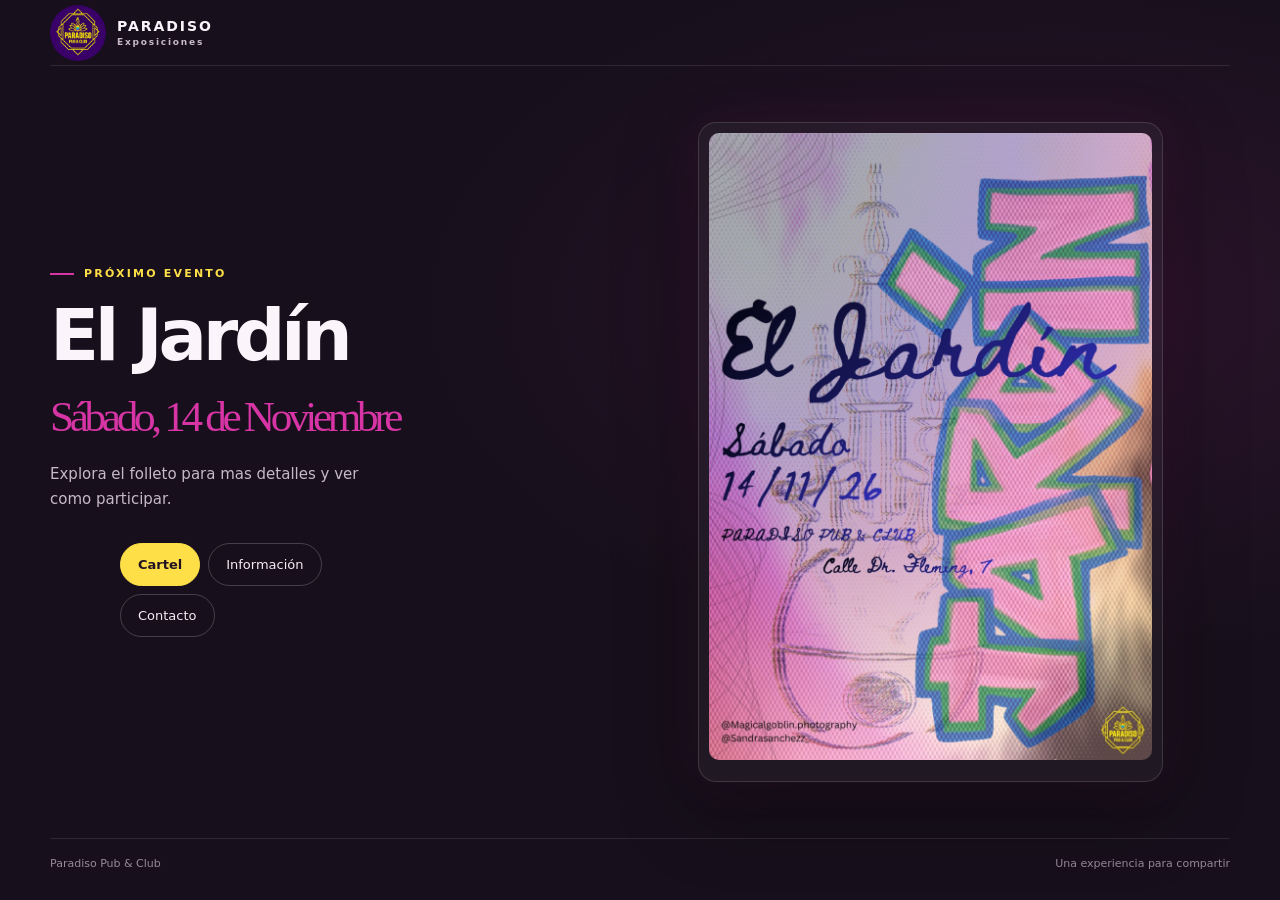
<file: index.html>
<!DOCTYPE html>
<html lang="es">
<head>
    <meta charset="UTF-8">
    <meta name="viewport" content="width=device-width, initial-scale=1.0">
    <meta name="theme-color" content="#17101c">
    <meta name="description" content="Folleto de la exposición colectiva Paradiso.">
    <title>Paradiso — Exposiciones</title>
    <link rel="stylesheet" href="styleIndex.css">
    <script src="scriptIndex.js" defer></script>
</head>
<body>
    <header class="Cabezera_Principal">
        <a class="brand" href="#inicio" aria-label="Paradiso, inicio">
            <span id="logo"><img src="Imagenes/Paradiso_Logo.png" alt="Logo de Paradiso Pub &amp; Club"></span>
            <span>PARADISO <small>Exposiciones</small></span>
        </a>
    </header>

    <main id="inicio">
        <section class="showcase" aria-labelledby="page-title">
            <div class="showcase-copy">
                <p class="eyebrow"><span></span> Próximo evento</p>
                <h1 id="TextoCentral">El Jardín <br><em>Sábado, 14 de Noviembre</em></h1>
                <p class="intro">Explora el folleto para mas detalles y ver como participar.</p>

                <div class="selector" aria-label="Selecciona una sección del folleto" role="group">
                    <button class="selector-button is-active" type="button" data-flyer="cover" aria-pressed="true">Cartel</button>
                    <button class="selector-button" type="button" data-flyer="info" aria-pressed="false">Información</button>
                    <button class="selector-button" type="button" data-flyer="contact" aria-pressed="false">Contacto</button>
                </div>
            </div>

            <figure class="flyer-frame">
                <button class="flyer-preview-trigger" type="button" aria-label="Ampliar imagen del folleto">
                    <img
                        class="flyer-image"
                        id="flyer-image"
                        src="Imagenes/bf62e737-97cb-4d42-a641-f6b5519dcd39.jpeg"
                        alt="Folleto de la exposición colectiva Paradiso, sábado 14 de noviembre de 2026"
                        fetchpriority="high"
                    >
                </button>
                <figcaption class="image-caption" id="image-caption"></figcaption>
            </figure>
        </section>
    </main>

    <dialog class="preview-dialog" aria-label="Previsualización del folleto">
        <button class="preview-close" type="button" aria-label="Cerrar previsualización">&times;</button>
        <img class="preview-image" alt="">
    </dialog>

    <footer class="site-footer">
        <span>Paradiso Pub &amp; Club</span>
        <span>Una experiencia para compartir</span>
    </footer>
</body>
</html>
</file>
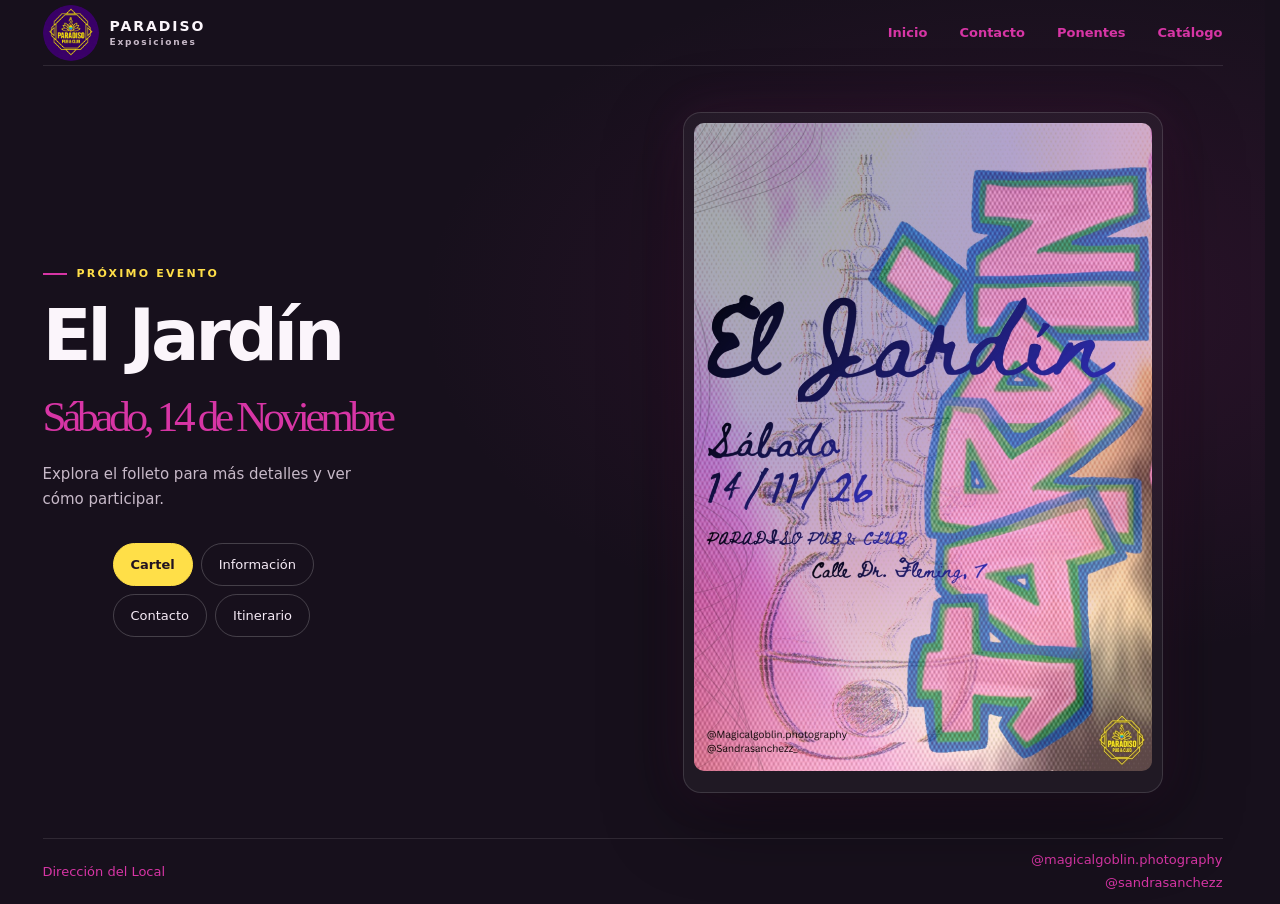
<file: public/index.html>
<!DOCTYPE html>
<html lang="es">
<head>
    <meta charset="UTF-8">
    <meta name="viewport" content="width=device-width, initial-scale=1.0">
    <meta name="theme-color" content="#17101c">
    <meta name="description" content="Folleto de la exposición colectiva Paradiso.">
    <title>Paradiso — Exposiciones</title>
    <link rel="stylesheet" href="estilos.css">
    <script src="exposiciones.js" defer></script>
    <script src="musica.js" defer></script>
</head>
<body>
    <header class="encabezado">
        <a class="marca" href="index.html" aria-label="Paradiso, inicio">
            <span class="logo-marca"><img src="imagenes/logo-paradiso-club.png" alt="Logo de Paradiso Pub &amp; Club"></span>
            <span>PARADISO <small>Exposiciones</small></span>
        </a>
        <nav class="navegacion-principal" aria-label="Navegación principal">
            <a class="enlace-navegacion" href="index.html">Inicio</a>
            <a class="enlace-navegacion" href="contacto.html">Contacto</a>
            <a class="enlace-navegacion" href="ponentes.html">Ponentes</a>
            <a class="enlace-navegacion" href="catalogo.html">Catálogo</a>
        </nav>
    </header>

    <main id="inicio">
        <section class="presentacion" aria-labelledby="titulo-evento">
            <div class="presentacion-contenido">
                <p class="etiqueta-evento"><span></span> Próximo evento</p>
                <h1 id="titulo-evento">El Jardín <br><em>Sábado, 14 de Noviembre</em></h1>
                <p class="introduccion">Explora el folleto para más detalles y ver cómo participar.</p>

                <div class="selector-folleto" aria-label="Selecciona una sección del folleto" role="group">
                    <button class="boton-seccion activo" type="button" data-seccion-folleto="cartel" aria-pressed="true">Cartel</button>
                    <button class="boton-seccion" type="button" data-seccion-folleto="informacion" aria-pressed="false">Información</button>
                    <button class="boton-seccion" type="button" data-seccion-folleto="contacto" aria-pressed="false">Contacto</button>
                    <button class="boton-seccion" type="button" data-seccion-folleto="itinerario" aria-pressed="false">Itinerario</button>
                </div>
            </div>

            <figure class="marco-folleto">
                <button class="boton-ampliar-folleto" type="button" aria-label="Ampliar imagen del folleto">
                    <img
                        class="imagen-folleto"
                        id="imagen-folleto"
                        src="imagenes/cartel-el-jardin.jpeg"
                        alt="Folleto de la exposición colectiva Paradiso, sábado 14 de noviembre de 2026"
                        fetchpriority="high"
                    >
                </button>
                <figcaption class="pie-imagen" id="pie-imagen"></figcaption>
            </figure>
        </section>
    </main>

    <dialog class="dialogo-vista-previa" aria-label="Previsualización del folleto">
        <button class="boton-cerrar-vista-previa" type="button" aria-label="Cerrar previsualización">&times;</button>
        <img class="imagen-vista-previa" alt="">
    </dialog>
    <footer class="pie-pagina">
        <span><a href="https://www.google.com/maps/place/PARADISO+PUB+%26+CLUB/@39.4728585,-6.3798989,21z/data=!4m6!3m5!1s0xd15df90ae6b709b:0xe2d5bc9bc7a6afa2!8m2!3d39.4728408!4d-6.3800265!16s%2Fg%2F11fjzb9g2q?entry=ttu&g_ep=EgoyMDI2MTAxOS4wIKXMDSoASAFQAw%3D%3D">Dirección del Local</a></span>
        <span>
            <a href="https://www.instagram.com/magicalgoblin.photography/">@magicalgoblin.photography</a><br>
            <a href="https://www.instagram.com/sandrasanchezz__/">@sandrasanchezz</a>
        </span>
    </footer>
</body>
</html>
</file>
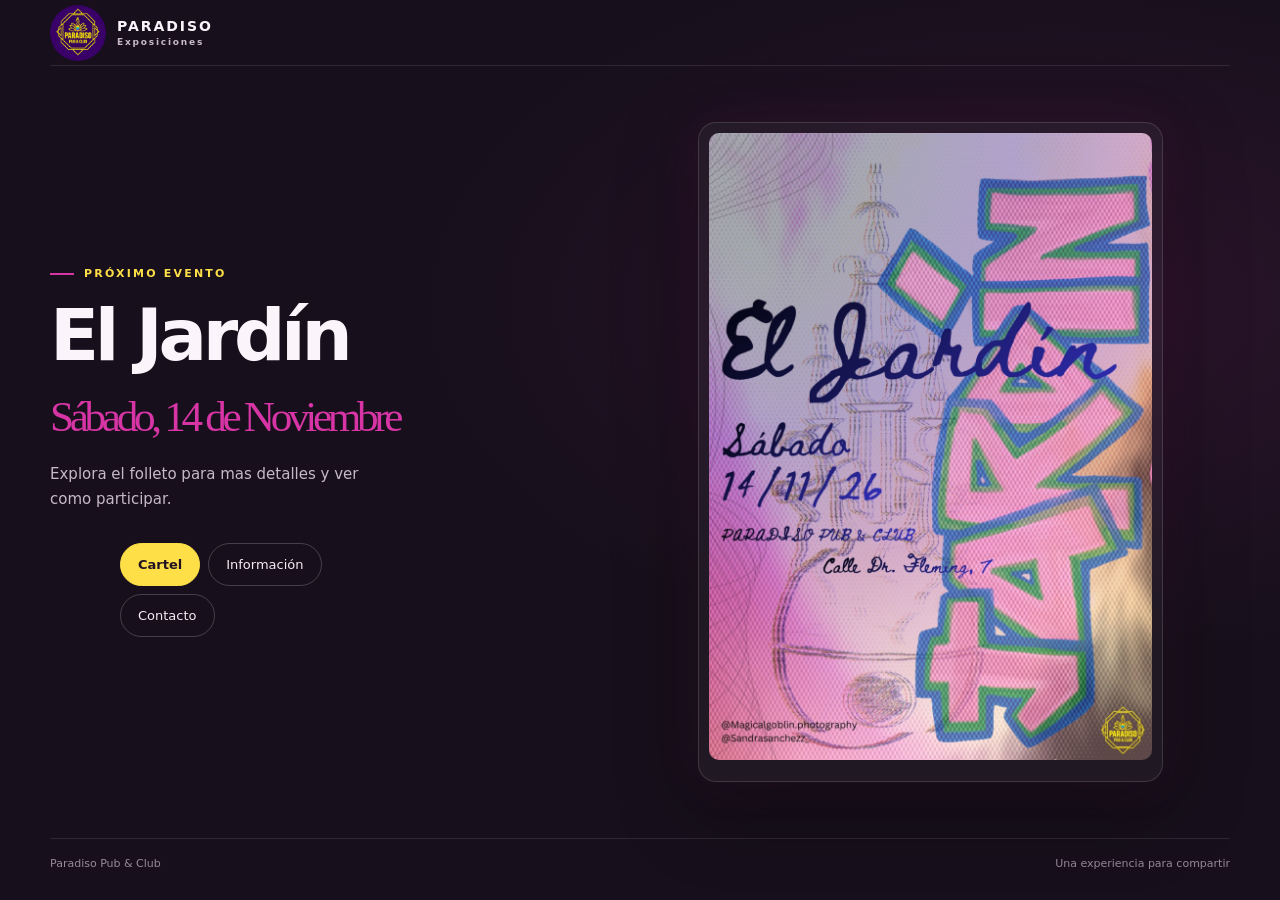
<file: styleIndex.html>
<!DOCTYPE html>
<html lang="es">
<head>
    <meta charset="UTF-8">
    <meta name="viewport" content="width=device-width, initial-scale=1.0">
    <meta name="theme-color" content="#17101c">
    <meta name="description" content="Folleto de la exposición colectiva Paradiso.">
    <title>Paradiso — Exposiciones</title>
    <link rel="stylesheet" href="Index.css">
    <script src="scriptIndex.js" defer></script>
</head>
<body>
    <header class="Cabezera_Principal">
        <a class="brand" href="#inicio" aria-label="Paradiso, inicio">
            <span id="logo"><img src="Imagenes/Paradiso_Logo.png" alt="Logo de Paradiso Pub &amp; Club"></span>
            <span>PARADISO <small>Exposiciones</small></span>
        </a>
    </header>

    <main id="inicio">
        <section class="showcase" aria-labelledby="page-title">
            <div class="showcase-copy">
                <p class="eyebrow"><span></span> Próximo evento</p>
                <h1 id="TextoCentral">El Jardín <br><em>Sábado, 14 de Noviembre</em></h1>
                <p class="intro">Explora el folleto para mas detalles y ver como participar.</p>

                <div class="selector" aria-label="Selecciona una sección del folleto" role="group">
                    <button class="selector-button is-active" type="button" data-flyer="cover" aria-pressed="true">Cartel</button>
                    <button class="selector-button" type="button" data-flyer="info" aria-pressed="false">Información</button>
                    <button class="selector-button" type="button" data-flyer="contact" aria-pressed="false">Contacto</button>
                </div>
            </div>

            <figure class="flyer-frame">
                <img
                    class="flyer-image"
                    id="flyer-image"
                    src="Imagenes/bf62e737-97cb-4d42-a641-f6b5519dcd39.jpeg"
                    alt="Folleto de la exposición colectiva Paradiso, sábado 14 de noviembre de 2026"
                    fetchpriority="high"
                >
                <figcaption class="image-caption" id="image-caption"></figcaption>
            </figure>
        </section>
    </main>

    <footer class="site-footer">
        <span>Paradiso Pub &amp; Club</span>
        <span>Una experiencia para compartir</span>
    </footer>
</body>
</html>
</file>
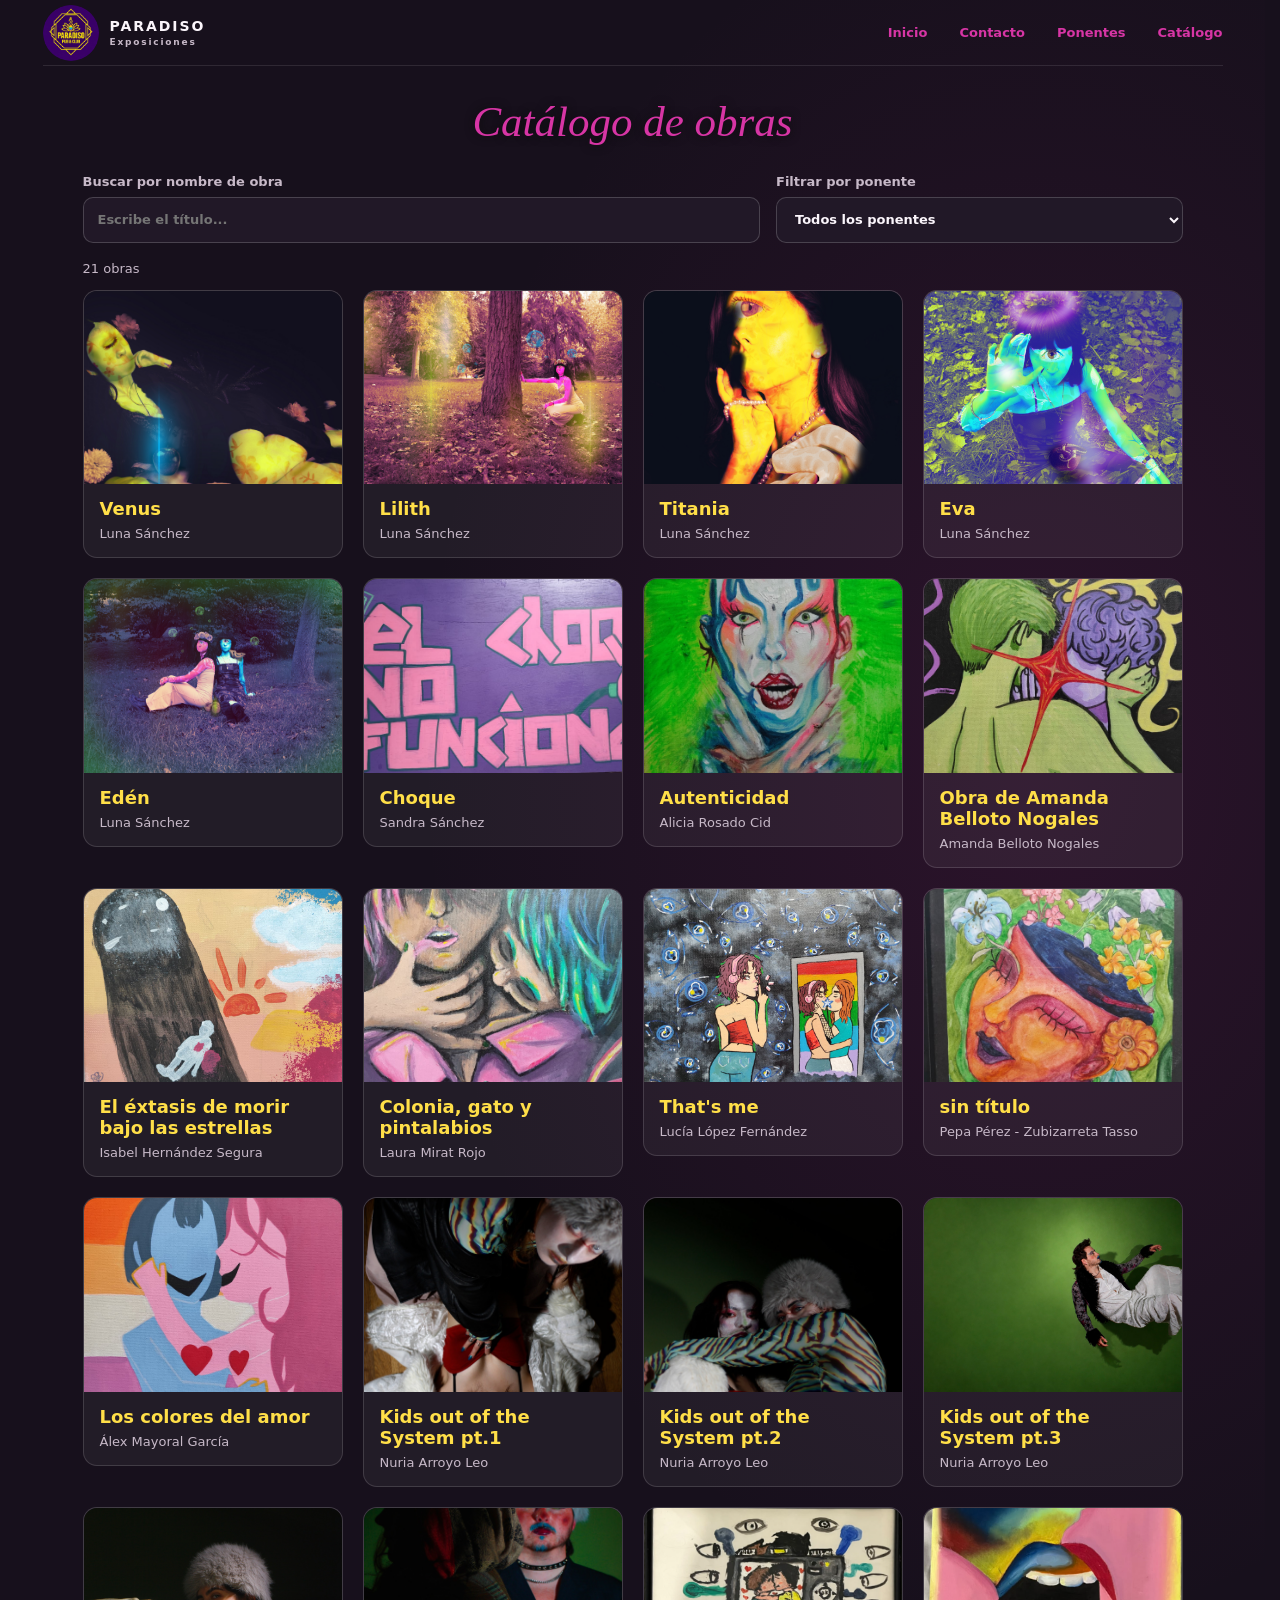
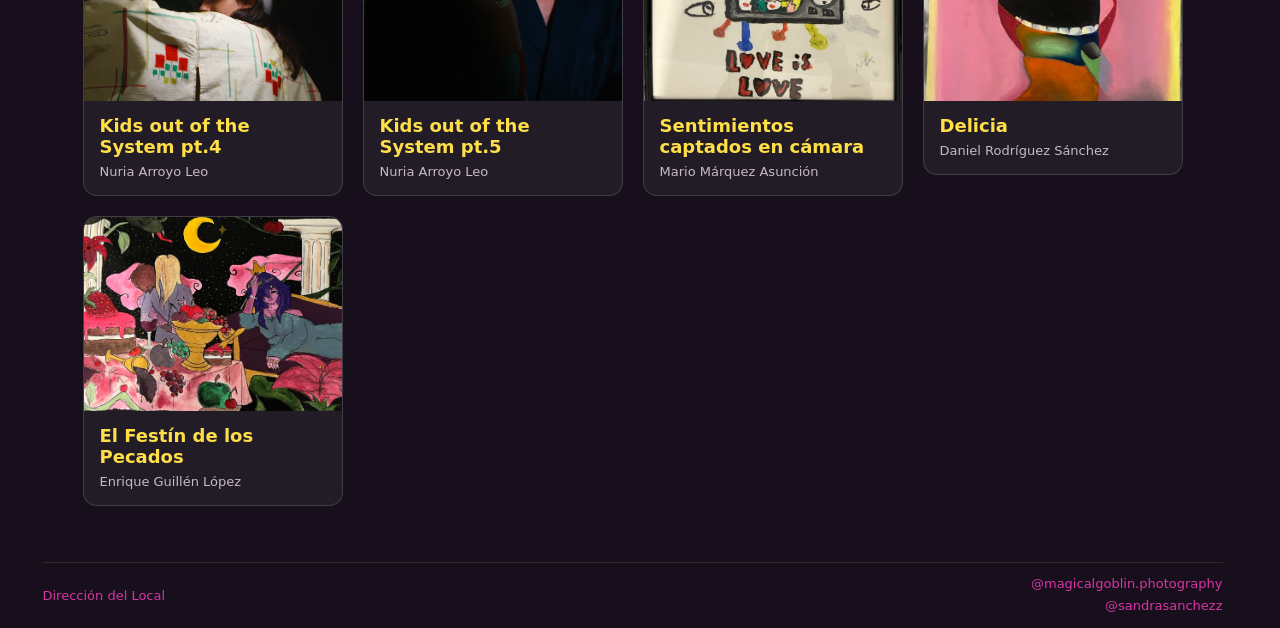
<file: public/catalogo.html>
<!DOCTYPE html>
<html lang="es">
<head>
    <meta charset="UTF-8">
    <meta name="viewport" content="width=device-width, initial-scale=1.0">
    <meta name="theme-color" content="#17101c">
    <meta name="description" content="Catálogo de obras de los ponentes de Paradiso — El Jardín.">
    <title>Paradiso — Catálogo</title>
    <link rel="stylesheet" href="estilos.css">
    <script src="catalogo.js" defer></script>
    <script src="musica.js" defer></script>
</head>
<body>
    <header class="encabezado">
        <a class="marca" href="index.html" aria-label="Paradiso, inicio">
            <span class="logo-marca"><img src="imagenes/logo-paradiso-club.png" alt="Logo de Paradiso Pub &amp; Club"></span>
            <span>PARADISO <small>Exposiciones</small></span>
        </a>
        <nav class="navegacion-principal" aria-label="Navegación principal">
            <a class="enlace-navegacion" href="index.html">Inicio</a>
            <a class="enlace-navegacion" href="contacto.html">Contacto</a>
            <a class="enlace-navegacion" href="ponentes.html">Ponentes</a>
            <a class="enlace-navegacion" href="catalogo.html" aria-current="page">Catálogo</a>
        </nav>
    </header>

    <main class="pagina-catalogo">
        <h1 class="titulo-ponentes">Catálogo de obras</h1>
        <div class="filtros-catalogo">
            <label class="campo-filtro-catalogo">
                <span>Buscar por nombre de obra</span>
                <input id="busqueda-obra" type="search" placeholder="Escribe el título..." autocomplete="off">
            </label>
            <label class="campo-filtro-catalogo">
                <span>Filtrar por ponente</span>
                <select id="filtro-ponente">
                    <option value="">Todos los ponentes</option>
                </select>
            </label>
        </div>
        <p class="resultado-catalogo" id="resultado-catalogo" aria-live="polite"></p>
        <div class="obras-catalogo" id="obras-catalogo" aria-live="polite"></div>
    </main>

    <dialog class="dialogo-vista-previa dialogo-obra" aria-labelledby="titulo-obra-ampliada">
        <button class="boton-cerrar-vista-previa" type="button" aria-label="Cerrar previsualización">&times;</button>
        <img class="imagen-vista-previa" alt="">
        <div class="texto-obra-ampliada">
            <h2 id="titulo-obra-ampliada"></h2>
            <p id="descripcion-obra-ampliada"></p>
        </div>
    </dialog>

    <footer class="pie-pagina">
        <span><a href="https://www.google.com/maps/place/PARADISO+PUB+%26+CLUB/@39.4728585,-6.3798989,21z/data=!4m6!3m5!1s0xd15df90ae6b709b:0xe2d5bc9bc7a6afa2!8m2!3d39.4728408!4d-6.3800265!16s%2Fg%2F11fjzb9g2q?entry=ttu&amp;g_ep=EgoyMDI2MTAxOS4wIKXMDSoASAFQAw%3D%3D">Dirección del Local</a></span>
        <span>
            <a href="https://www.instagram.com/magicalgoblin.photography/">@magicalgoblin.photography</a><br>
            <a href="https://www.instagram.com/sandrasanchezz__/">@sandrasanchezz</a>
        </span>
    </footer>
</body>
</html>
</file>
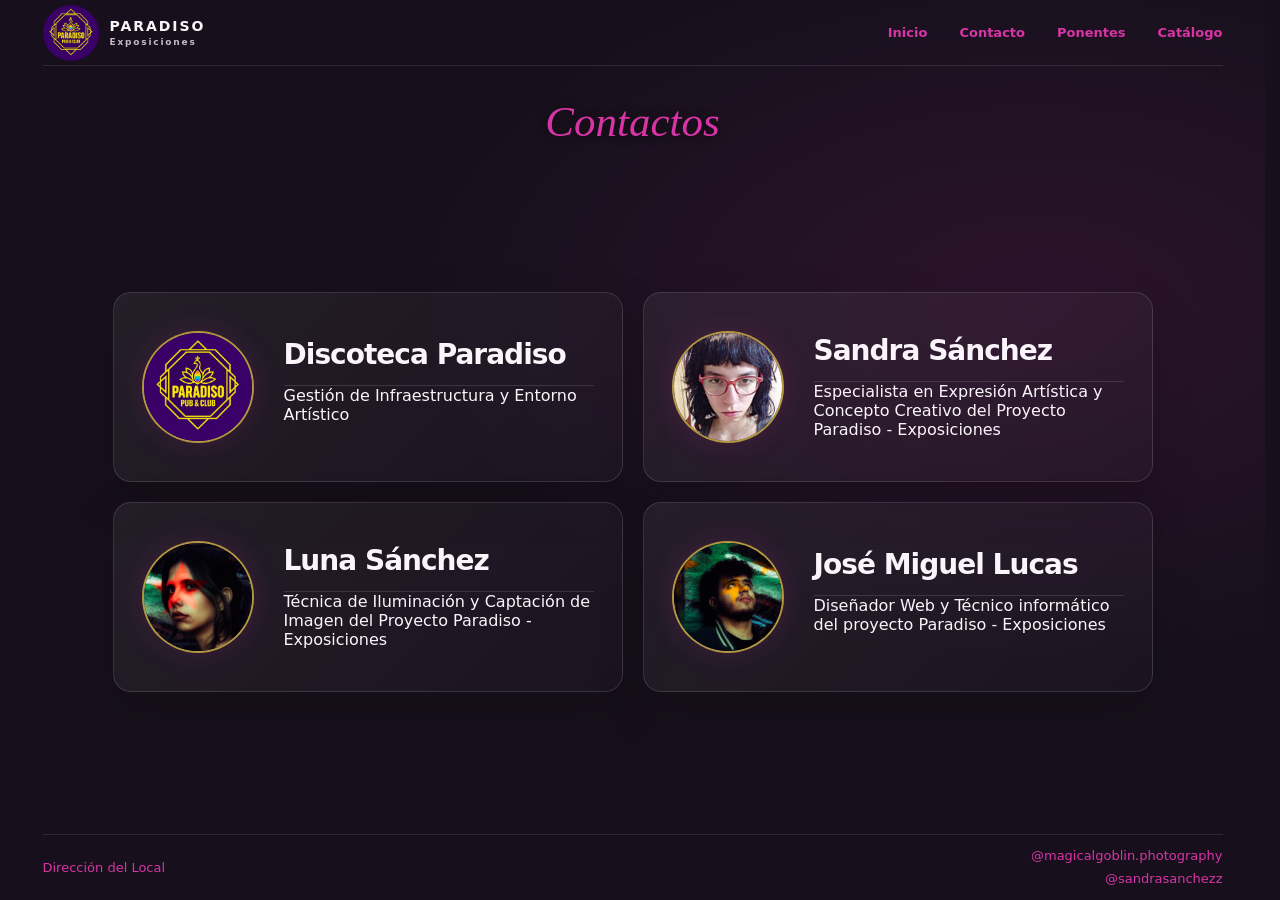
<file: public/contacto.html>
<!DOCTYPE html>
<html lang="es">
<head>
    <meta charset="UTF-8">
    <meta name="viewport" content="width=device-width, initial-scale=1.0">
    <meta name="theme-color" content="#17101c">
    <meta name="description" content="Contactos de Paradiso y sus colaboradores.">
    <title>Paradiso — Contacto</title>
    <link rel="stylesheet" href="estilos.css">
    <script src="musica.js" defer></script>
</head>
<body class="pagina-contactos">
    <header class="encabezado">
        <a class="marca" href="index.html" aria-label="Paradiso, inicio">
            <span class="logo-marca"><img src="imagenes/logo-paradiso-club.png" alt="Logo de Paradiso Pub &amp; Club"></span>
            <span>PARADISO <small>Exposiciones</small></span>
        </a>
        <nav class="navegacion-principal" aria-label="Navegación principal">
            <a class="enlace-navegacion" href="index.html">Inicio</a>
            <a class="enlace-navegacion" href="contacto.html">Contacto</a>
            <a class="enlace-navegacion" href="ponentes.html">Ponentes</a>
            <a class="enlace-navegacion" href="catalogo.html">Catálogo</a>
        </nav>
    </header>
    <main class="contenido-contactos">
        <h1 class="titulo-ponentes">Contactos</h1>
    </main>
    <main class="lista-contactos" id="contactos">
        <section class="tarjeta-contacto" aria-labelledby="nombre-paradiso">
            <img class="retrato-contacto" src="imagenes/logo-paradiso.jpeg" alt="Logo de Paradiso Pub &amp; Club">
            <div class="datos-contacto">
                <h1 id="nombre-paradiso">Discoteca Paradiso</h1>
                <div class="descripcion-contacto">Gestión de Infraestructura y Entorno Artístico</div>
            </div>
        </section>
        <section class="tarjeta-contacto" aria-labelledby="nombre-sandra">
            <img class="retrato-contacto" src="imagenes/retrato-sandra.png" alt="Sandra Sánchez">
            <div class="datos-contacto">
                <h2 id="nombre-sandra"><a href="https://www.instagram.com/sandrasanchezz__/">Sandra Sánchez</a></h2>
                <div class="descripcion-contacto">Especialista en Expresión Artística y Concepto Creativo del Proyecto Paradiso - Exposiciones</div>
            </div>
        </section>
        <section class="tarjeta-contacto" aria-labelledby="nombre-luna">
            <img class="retrato-contacto" src="imagenes/retrato-luna.jpeg" alt="Retrato de Luna Sánchez">
            <div class="datos-contacto">
                <h2 id="nombre-luna"><a href="https://www.instagram.com/magicalgoblin.photography/">Luna Sánchez</a></h2>
                <div class="descripcion-contacto">Técnica de Iluminación y Captación de Imagen del Proyecto Paradiso - Exposiciones</div>
            </div>
        </section>
        <section class="tarjeta-contacto" aria-labelledby="nombre-jose-miguel">
            <img class="retrato-contacto" src="imagenes/retrato-jose-miguel.jpeg" alt="Retrato de José Miguel Lucas">
            <div class="datos-contacto">
                <h2 id="nombre-jose-miguel"><a href="https://linktr.ee/josemi16112005">José Miguel Lucas</a></h2>
                <div class="descripcion-contacto">Diseñador Web y Técnico informático del proyecto Paradiso - Exposiciones</div>
            </div>
        </section>
    </main>
    <footer class="pie-pagina">
        <span><a href="https://www.google.com/maps/place/PARADISO+PUB+%26+CLUB/@39.4728585,-6.3798989,21z/data=!4m6!3m5!1s0xd15df90ae6b709b:0xe2d5bc9bc7a6afa2!8m2!3d39.4728408!4d-6.3800265!16s%2Fg%2F11fjzb9g2q?entry=ttu&amp;g_ep=EgoyMDI2MTAxOS4wIKXMDSoASAFQAw%3D%3D">Dirección del Local</a></span>
        <span>
            <a href="https://www.instagram.com/magicalgoblin.photography/">@magicalgoblin.photography</a><br>
            <a href="https://www.instagram.com/sandrasanchezz__/">@sandrasanchezz</a>
        </span>
    </footer>
</body>
</html>
</file>
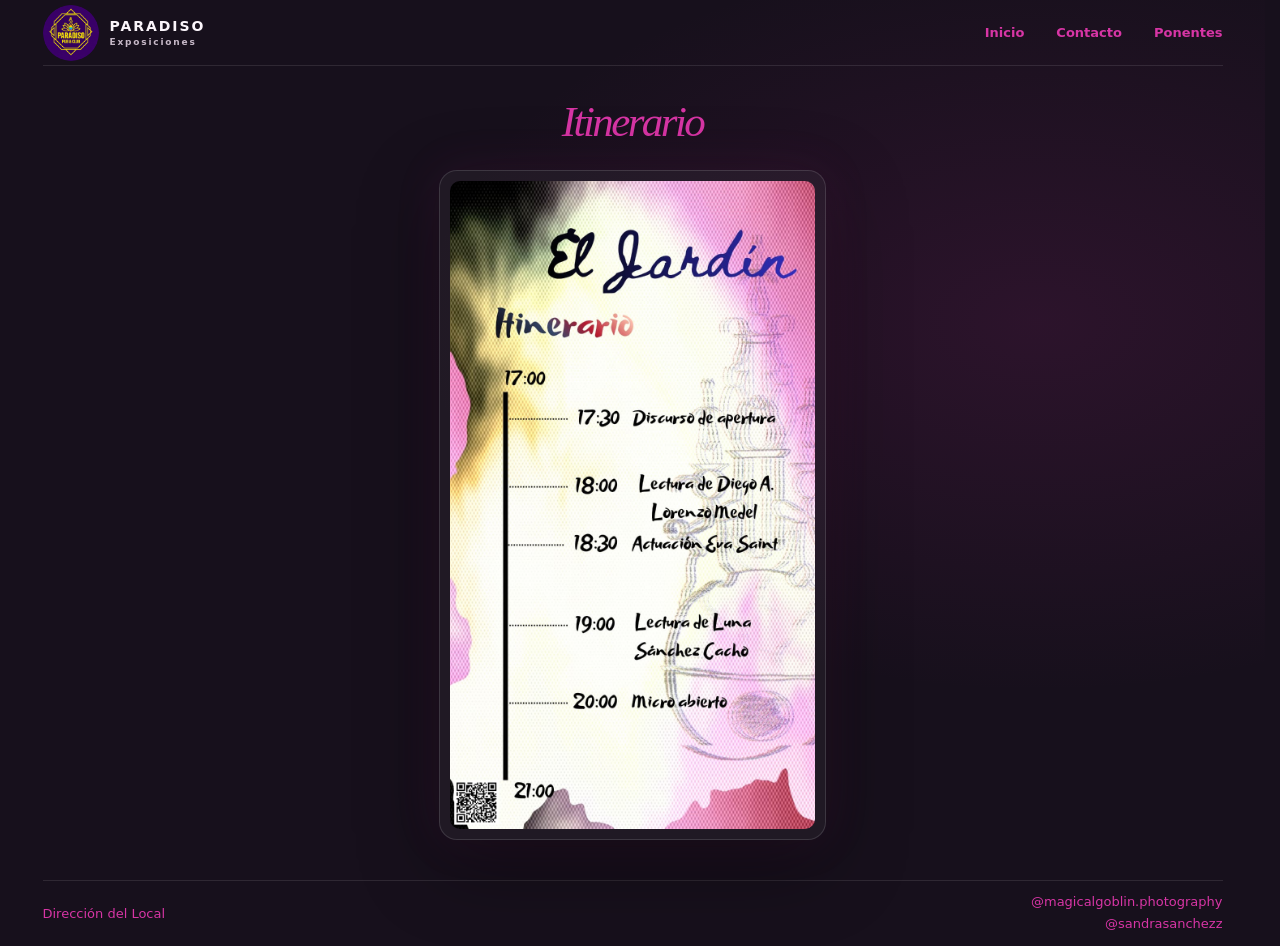
<file: public/itinerario.html>
<!DOCTYPE html>
<html lang="es">
<head>
    <meta charset="UTF-8">
    <meta name="viewport" content="width=device-width, initial-scale=1.0">
    <meta name="theme-color" content="#17101c">
    <meta name="description" content="Itinerario de la exposición El Jardín en Paradiso.">
    <title>Paradiso — Itinerario</title>
    <link rel="stylesheet" href="estilos.css">
    <script src="itinerario.js" defer></script>
    <script src="musica.js" defer></script>
</head>
<body class="pagina-itinerario">
    <header class="encabezado">
        <a class="marca" href="index.html" aria-label="Paradiso, inicio">
            <span class="logo-marca"><img src="imagenes/logo-paradiso-club.png" alt="Logo de Paradiso Pub &amp; Club"></span>
            <span>PARADISO <small>Exposiciones</small></span>
        </a>
        <nav class="navegacion-principal" aria-label="Navegación principal">
            <a class="enlace-navegacion" href="index.html">Inicio</a>
            <a class="enlace-navegacion" href="contacto.html">Contacto</a>
            <a class="enlace-navegacion" href="ponentes.html">Ponentes</a>
        </nav>
    </header>

    <main class="contenido-itinerario">
        <h1 class="titulo-itinerario">Itinerario</h1>
        <figure class="marco-folleto">
            <button class="boton-ampliar-folleto" type="button" aria-label="Ampliar imagen del itinerario">
                <img class="imagen-folleto" src="imagenes/itinerario.jpg" alt="Itinerario de El Jardín: apertura a las 17:30, lecturas, actuación, micro abierto y cierre a las 21:00">
            </button>
        </figure>
    </main>

    <dialog class="dialogo-vista-previa" aria-label="Previsualización del itinerario">
        <button class="boton-cerrar-vista-previa" type="button" aria-label="Cerrar previsualización">&times;</button>
        <img class="imagen-vista-previa" alt="">
    </dialog>

    <footer class="pie-pagina">
        <span><a href="https://www.google.com/maps/place/PARADISO+PUB+%26+CLUB/@39.4728585,-6.3798989,21z/data=!4m6!3m5!1s0xd15df90ae6b709b:0xe2d5bc9bc7a6afa2!8m2!3d39.4728408!4d-6.3800265!16s%2Fg%2F11fjzb9g2q?entry=ttu&amp;g_ep=EgoyMDI2MTAxOS4wIKXMDSoASAFQAw%3D%3D">Dirección del Local</a></span>
        <span>
            <a href="https://www.instagram.com/magicalgoblin.photography/">@magicalgoblin.photography</a><br>
            <a href="https://www.instagram.com/sandrasanchezz__/">@sandrasanchezz</a>
        </span>
    </footer>
</body>
</html>
</file>
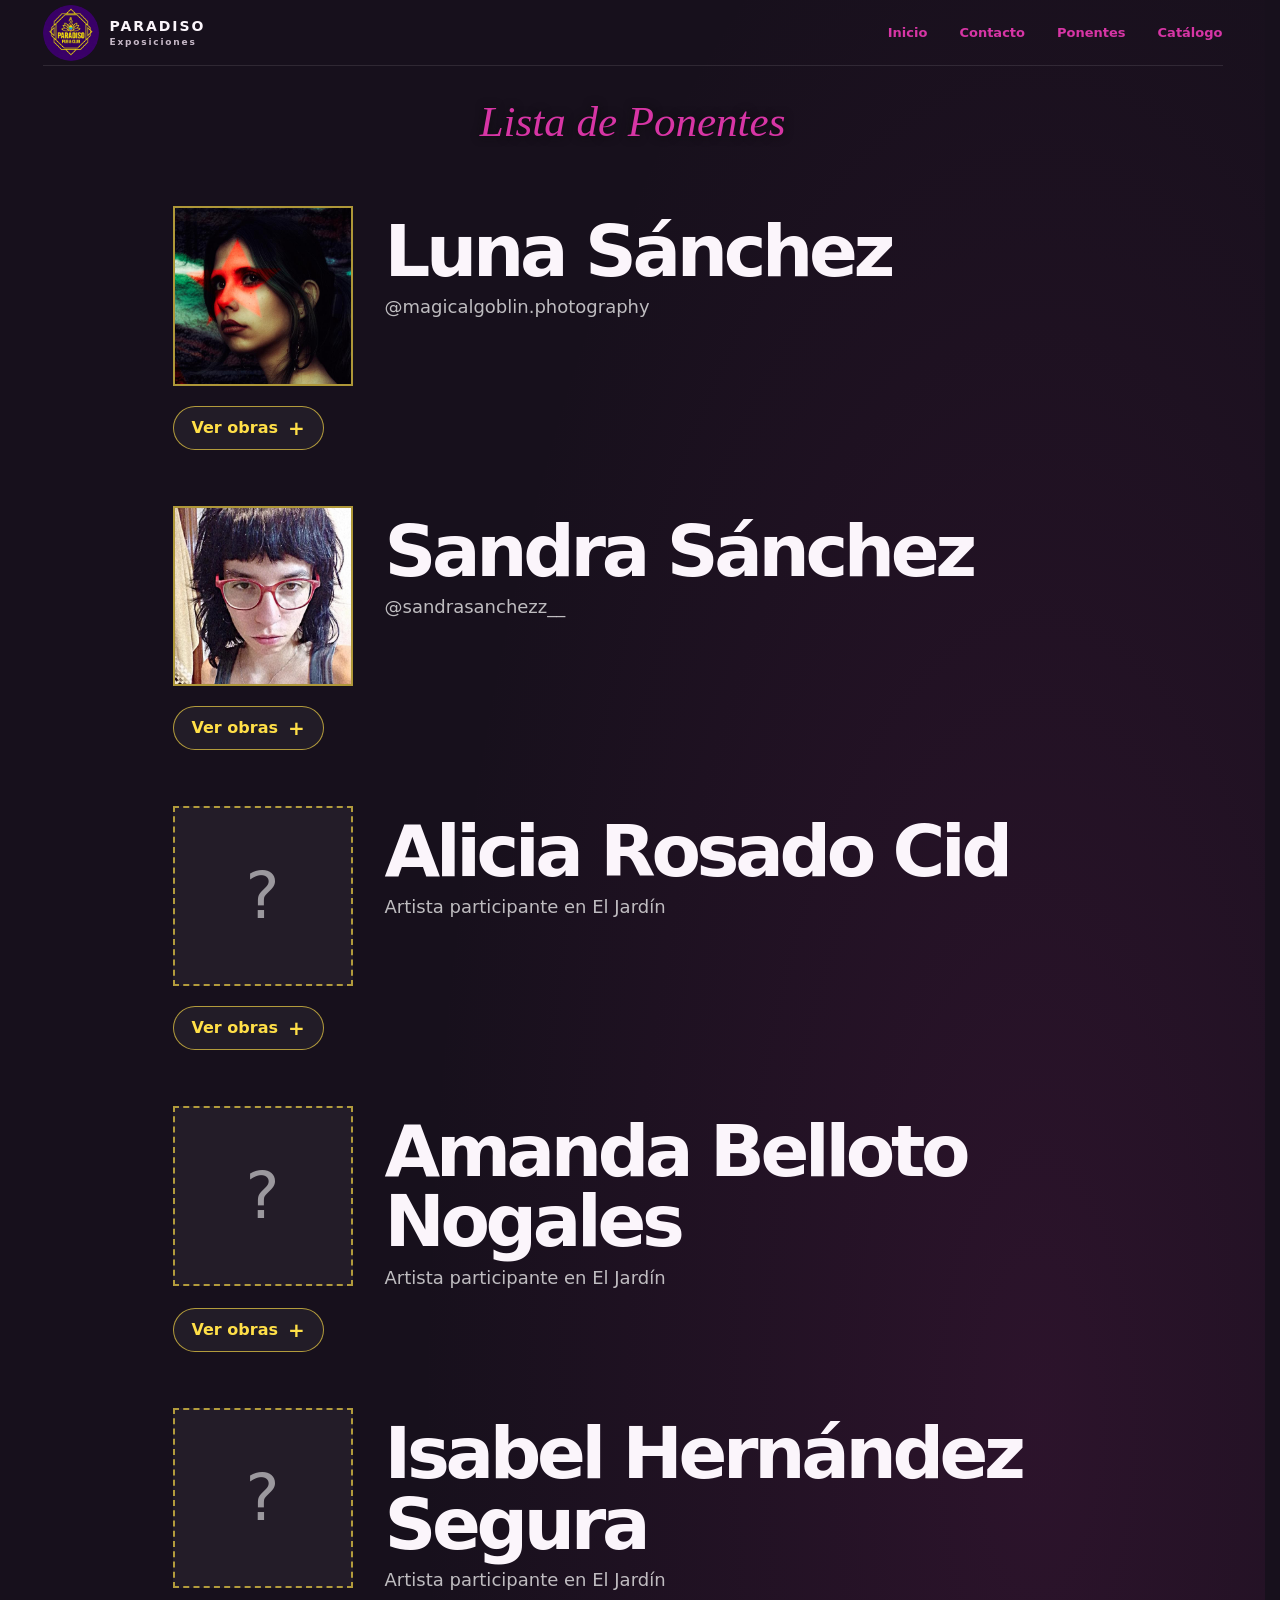
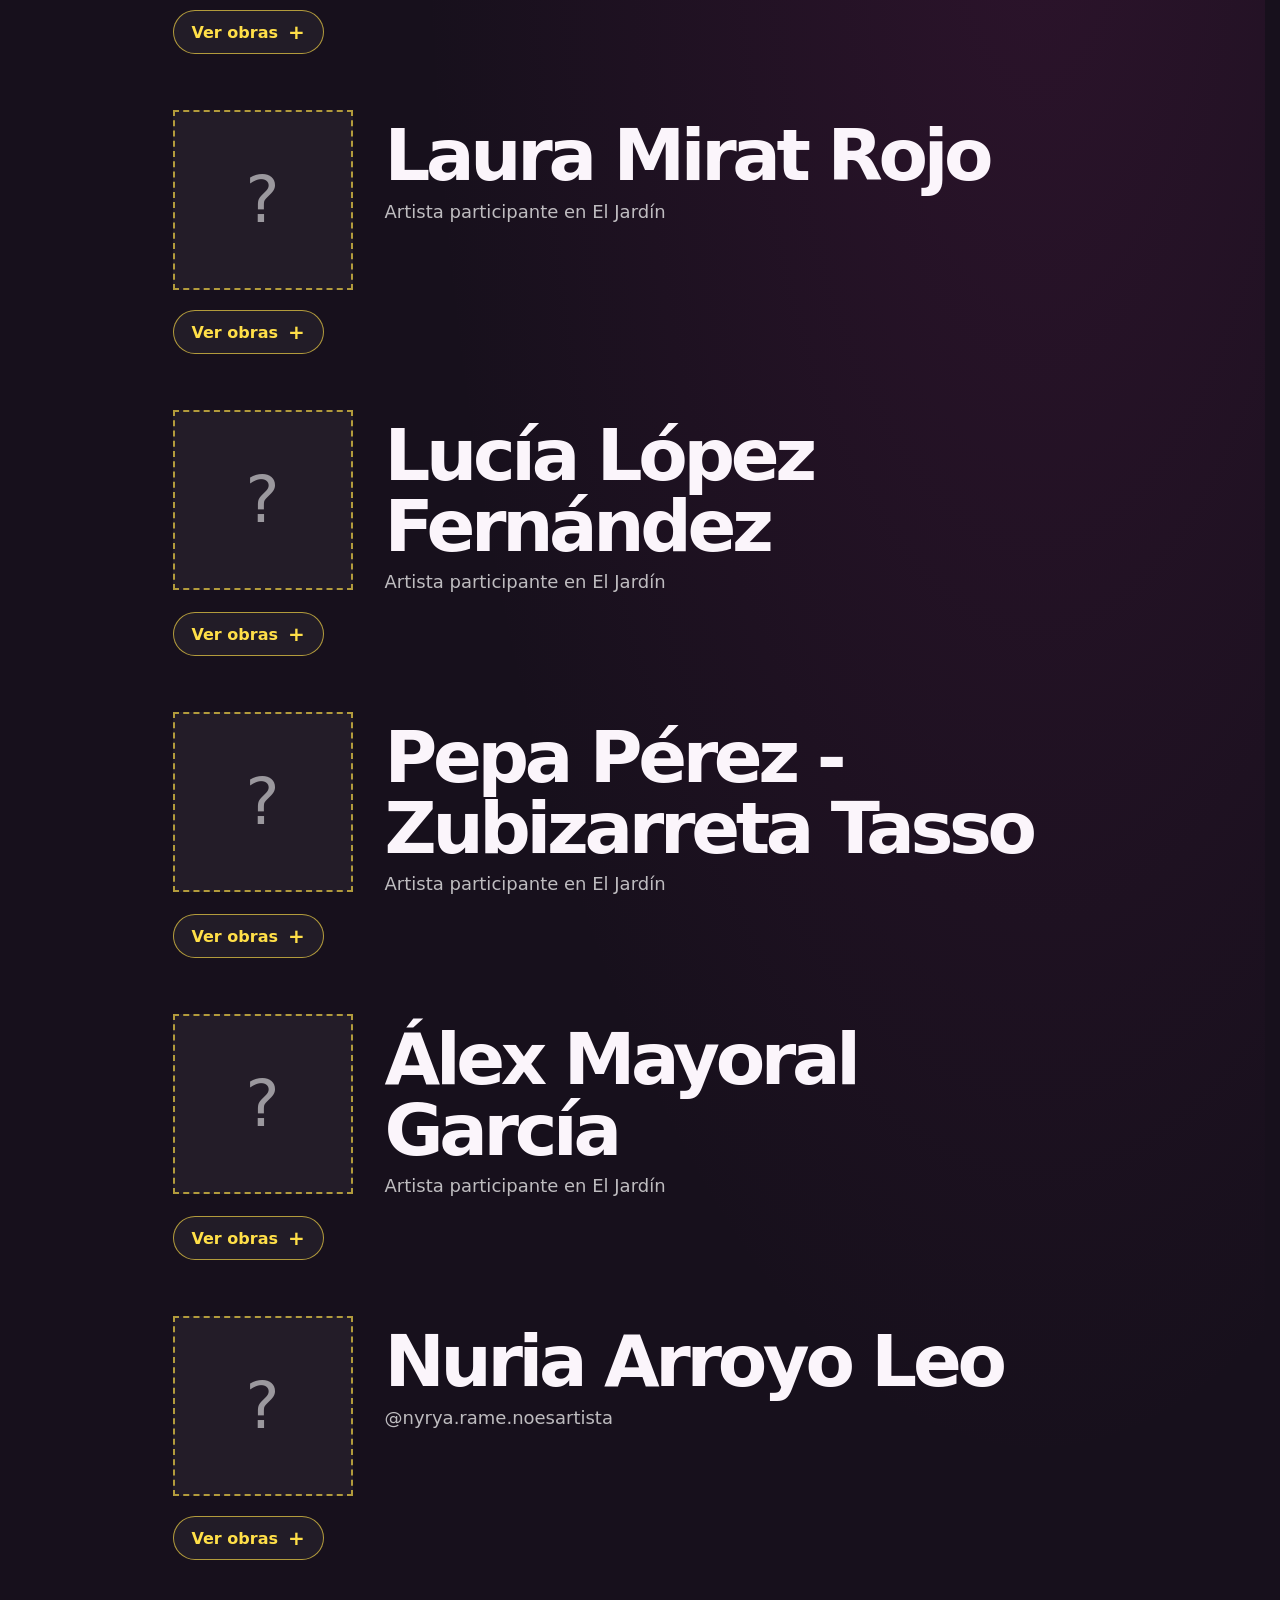
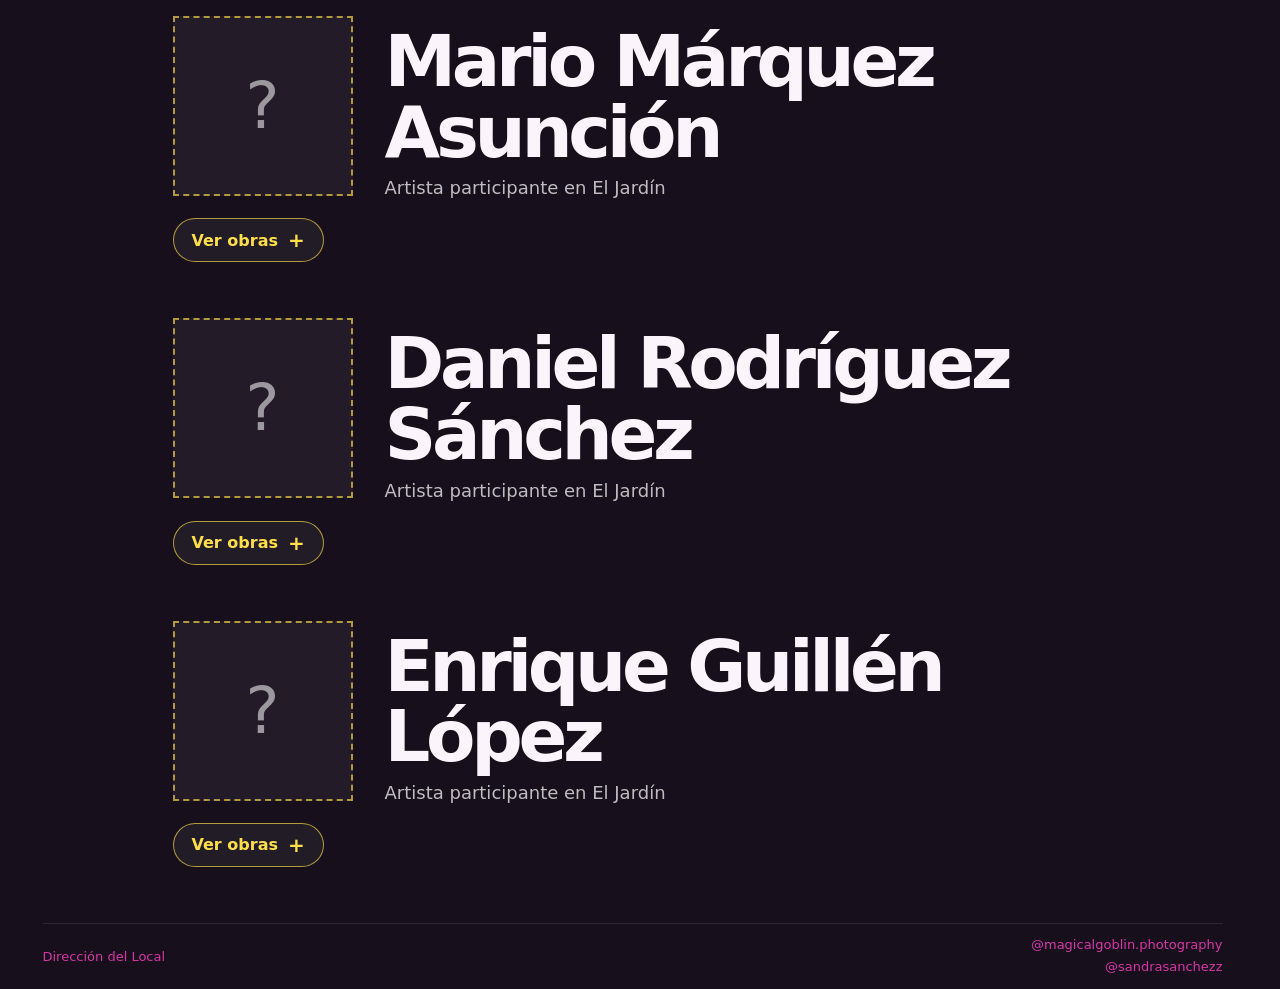
<file: public/ponentes.html>
<!DOCTYPE html>
<html lang="es">
<head>
    <meta charset="UTF-8">
    <meta name="viewport" content="width=device-width, initial-scale=1.0">
    <meta name="theme-color" content="#17101c">
    <meta name="description" content="Ponentes de el Jardin.">
    <title>Paradiso — Ponentes</title>
    <link rel="stylesheet" href="estilos.css">
    <script src="ponentes.js" defer></script>
    <script src="musica.js" defer></script>
</head>
<body>
    <header class="encabezado">
        <a class="marca" href="index.html" aria-label="Paradiso, inicio">
            <span class="logo-marca"><img src="imagenes/logo-paradiso-club.png" alt="Logo de Paradiso Pub &amp; Club"></span>
            <span>PARADISO <small>Exposiciones</small></span>
        </a>
        <nav class="navegacion-principal" aria-label="Navegación principal">
            <a class="enlace-navegacion" href="index.html">Inicio</a>
            <a class="enlace-navegacion" href="contacto.html">Contacto</a>
            <a class="enlace-navegacion" href="ponentes.html" aria-current="page">Ponentes</a>
            <a class="enlace-navegacion" href="catalogo.html">Catálogo</a>
        </nav>
    </header>

    <main class="pagina-ponentes">
        <h1 class="titulo-ponentes">Lista de Ponentes</h1>

        <div class="lista-ponentes" id="lista-ponentes" aria-live="polite"></div>
    </main>

    <dialog class="dialogo-vista-previa dialogo-obra" aria-labelledby="titulo-obra-ampliada">
        <button class="boton-cerrar-vista-previa" type="button" aria-label="Cerrar previsualización">&times;</button>
        <img class="imagen-vista-previa" alt="">
        <div class="texto-obra-ampliada">
            <h2 id="titulo-obra-ampliada"></h2>
            <p id="descripcion-obra-ampliada"></p>
        </div>
    </dialog>
    <footer class="pie-pagina">
        <span><a href="https://www.google.com/maps/place/PARADISO+PUB+%26+CLUB/@39.4728585,-6.3798989,21z/data=!4m6!3m5!1s0xd15df90ae6b709b:0xe2d5bc9bc7a6afa2!8m2!3d39.4728408!4d-6.3800265!16s%2Fg%2F11fjzb9g2q?entry=ttu&amp;g_ep=EgoyMDI2MTAxOS4wIKXMDSoASAFQAw%3D%3D">Dirección del Local</a></span>
        <span>
            <a href="https://www.instagram.com/magicalgoblin.photography/">@magicalgoblin.photography</a><br>
            <a href="https://www.instagram.com/sandrasanchezz__/">@sandrasanchezz</a>
        </span>
    </footer>
</body>
</html>
</file>
<file: styleIndex.css>
:root {
  color-scheme: dark;
  font-family: Inter, ui-sans-serif, system-ui, -apple-system, BlinkMacSystemFont, "Segoe UI", sans-serif;
  color: #fbf5fb;
  background: #17101c;
  font-synthesis: none;
  text-rendering: optimizeLegibility;
  --pink: #d735a5;
  --yellow: #ffdf48;
  --muted: #c7b9c8;
}

* {
  box-sizing: border-box;
}

body {
  min-width: 320px;
  min-height: 100vh;
  margin: 0;
  background:
    radial-gradient(ellipse at 82% 34%, rgb(140 34 113 / 18%), transparent 42%),
    #17101c;
}

button,
a {
  font: inherit;
}

.Cabezera_Principal,
.site-footer {
  width: min(1180px, calc(100% - 48px));
  margin-inline: auto;
  display: flex;
  align-items: center;
  justify-content: space-between;
}

.Cabezera_Principal {
  min-height: 66px;
  border-bottom: 1px solid rgb(255 255 255 / 10%);
}

.brand {
  display: inline-flex;
  align-items: center;
  gap: 11px;
  color: inherit;
  font-size: 14px;
  font-weight: 850;
  letter-spacing: 0.14em;
  text-decoration: none;
}

.brand #logo {
  display: inline-flex;
  flex: 0 0 56px;
  width: 56px;
  height: 56px;
  overflow: hidden;
  border-radius: 50%;
}

.brand #logo img {
  display: block;
  width: 100%;
  height: 100%;
  object-fit: contain;
}

.brand small {
  display: block;
  margin-top: 3px;
  color: var(--muted);
  font-size: 9px;
  letter-spacing: 0.2em;
}

.header-note {
  color: var(--muted);
  font-size: 12px;
  letter-spacing: 0.08em;
}

.showcase {
  width: min(1180px, calc(100% - 48px));
  min-height: calc(100vh - 128px);
  margin-inline: auto;
  padding: 28px 0;
  display: grid;
  grid-template-columns: minmax(280px, 0.8fr) minmax(320px, 1fr);
  align-items: center;
  gap: clamp(36px, 8vw, 112px);
}

.showcase-copy {
  max-width: 440px;
  padding-block: 16px;
}

.eyebrow {
  display: flex;
  align-items: center;
  gap: 10px;
  margin: 0 0 20px;
  color: var(--yellow);
  font-size: 11px;
  font-weight: 750;
  letter-spacing: 0.2em;
  text-transform: uppercase;
}

.eyebrow span {
  width: 24px;
  height: 2px;
  background: var(--pink);
}

h1 {
  max-width: 420px;
  margin: 0;
  font-size: clamp(42px, 6vw, 72px);
  line-height: 0.98;
  letter-spacing: -0.06em;
}

#TextoCentral em {
  color: var(--pink);
  font-family: Georgia, "Times New Roman", serif;
  font-weight: 500;
  font-style: normal; 
  font-size: 0.6em;
}

h1 em {
  color: var(--pink);
  font-family: Georgia, "Times New Roman", serif;
  font-weight: 500;
}

.intro {
  max-width: 350px;
  margin: 20px 0 30px;
  color: var(--muted);
  font-size: 15px;
  line-height: 1.7;
}

.selector {
  width: 300px;
  margin: 0 auto;
  display: flex;
  flex-wrap: wrap;
  gap: 8px;
}

.selector-button {
  min-height: 43px;
  padding: 0 17px;
  border: 1px solid rgb(255 255 255 / 20%);
  border-radius: 999px;
  background: transparent;
  color: #f5eaf5;
  cursor: pointer;
  font-size: 13px;
  transition: background 180ms ease, color 180ms ease, border-color 180ms ease, transform 180ms ease;
}

.selector-button:hover {
  border-color: var(--pink);
  transform: translateY(-2px);
}

.selector-button:focus-visible {
  outline: 3px solid var(--yellow);
  outline-offset: 3px;
}

.selector-button.is-active {
  border-color: var(--yellow);
  background: var(--yellow);
  color: #211321;
  font-weight: 750;
}

.selection-hint {
  min-height: 20px;
  margin: 15px 0 0 4px;
  color: #a995ab;
  font-size: 12px;
}

.flyer-frame {
  position: relative;
  width: min(100%, 465px);
  justify-self: center;
  margin: 0;
  padding: 10px;
  border: 1px solid rgb(255 255 255 / 13%);
  border-radius: 18px;
  background: rgb(255 255 255 / 4%);
  box-shadow: 0 24px 80px rgb(0 0 0 / 38%), 0 0 48px rgb(215 53 165 / 10%);
}

.flyer-image {
  display: block;
  width: 100%;
  max-height: min(72vh, 780px);
  border-radius: 10px;
  object-fit: contain;
  transition: opacity 160ms ease;
}

.flyer-preview-trigger {
  display: block;
  width: 100%;
  padding: 0;
  border: 0;
  border-radius: 10px;
  background: transparent;
  cursor: zoom-in;
}

.flyer-preview-trigger:focus-visible {
  outline: 3px solid var(--yellow);
  outline-offset: 4px;
}

.flyer-image.is-changing {
  opacity: 0.35;
}

.preview-dialog {
  position: relative;
  max-width: 96vw;
  max-height: 96vh;
  padding: 48px 16px 16px;
  overflow: auto;
  border: 1px solid rgb(255 255 255 / 18%);
  border-radius: 16px;
  background: #17101c;
  box-shadow: 0 24px 80px rgb(0 0 0 / 60%);
}

.preview-dialog::backdrop {
  background: rgb(10 7 12 / 88%);
  backdrop-filter: blur(5px);
}

.preview-image {
  display: block;
  max-width: min(90vw, 1100px);
  max-height: 82vh;
  margin: 0 auto;
  object-fit: contain;
}

.preview-close {
  position: absolute;
  top: 8px;
  right: 10px;
  width: 36px;
  height: 36px;
  border: 1px solid rgb(255 255 255 / 25%);
  border-radius: 50%;
  background: #2b2030;
  color: #fff;
  cursor: pointer;
  font-size: 25px;
  line-height: 1;
}

.preview-close:focus-visible {
  outline: 3px solid var(--yellow);
  outline-offset: 3px;
}

.image-caption {
  padding: 10px 4px 1px;
  color: var(--muted);
  font-size: 11px;
  letter-spacing: 0.04em;
}

.site-footer {
  min-height: 50px;
  border-top: 1px solid rgb(255 255 255 / 10%);
  color: #98899b;
  font-size: 11px;
}

@media (max-width: 760px) {
  .Cabezera_Principal,
  .site-footer,
  .showcase {
    width: min(100% - 32px, 520px);
  }

  .Cabezera_Principal {
    min-height: 66px;
  }

  .brand {
    min-height: 66px;
    gap: 9px;
    font-size: 12px;
  }

  .brand #logo {
    flex-basis: 48px;
    width: 48px;
    height: 48px;
  }

  .header-note {
    max-width: 130px;
    text-align: right;
    font-size: 10px;
  }

  .showcase {
    min-height: unset;
    padding: 32px 0 26px;
    grid-template-columns: 1fr;
    gap: 20px;
  }

  .showcase-copy {
    padding: 0;
  }

  h1 {
    max-width: 460px;
    font-size: clamp(40px, 12vw, 58px);
  }

  .intro {
    margin: 14px 0 20px;
  }

  .flyer-frame {
    width: min(100%, 400px);
  }

  .flyer-image {
    max-height: none;
  }

  .site-footer {
    min-height: 48px;
    gap: 12px;
    font-size: 10px;
  }
}

@media (prefers-reduced-motion: reduce) {
  *,
  *::before,
  *::after {
    scroll-behavior: auto !important;
    transition-duration: 0.01ms !important;
  }
}
</file>
<file: public/estilos.css>
:root {
  color-scheme: dark;
  font-family: Inter, ui-sans-serif, system-ui, -apple-system, BlinkMacSystemFont, "Segoe UI", sans-serif;
  color: #fbf5fb;
  background: #17101c;
  font-synthesis: none;
  text-rendering: optimizeLegibility;
  --rosa: #d735a5;
  --amarillo: #ffdf48;
  --texto-secundario: #c7b9c8;
}

html {
  scrollbar-gutter: stable;
}

* {
  box-sizing: border-box;
}

body {
  min-width: 320px;
  min-height: 100vh;
  margin: 0;
  background:
    radial-gradient(ellipse at 82% 34%, rgb(140 34 113 / 18%), transparent 42%),
    #17101c;
}

.pagina-contactos {
  display: flex;
  flex-direction: column;
  min-height: 100dvh;
}

button,
a {
  font: inherit;
}

.encabezado,
.pie-pagina {
  width: min(1180px, calc(100% - 48px));
  margin-inline: auto;
  display: flex;
  align-items: center;
  justify-content: space-between;
}

.encabezado {
  min-height: 66px;
  border-bottom: 1px solid rgb(255 255 255 / 10%);
}

.marca {
  display: inline-flex;
  align-items: center;
  gap: 11px;
  color: inherit;
  font-size: 14px;
  font-weight: 850;
  letter-spacing: 0.14em;
  text-decoration: none;
}

.marca .logo-marca {
  display: inline-flex;
  flex: 0 0 56px;
  width: 56px;
  height: 56px;
  overflow: hidden;
  border-radius: 50%;
}

.marca .logo-marca img {
  display: block;
  width: 100%;
  height: 100%;
  object-fit: contain;
}

.marca small {
  display: block;
  margin-top: 3px;
  color: var(--texto-secundario);
  font-size: 9px;
  letter-spacing: 0.2em;
}

.navegacion-principal {
  display: flex;
  align-items: center;
  gap: clamp(16px, 3vw, 32px);
}

.enlace-navegacion {
  font-size: 13px;
  font-weight: 650;
  transition: color 180ms ease;
}

.enlace-navegacion:hover {
  color: var(--amarillo);
}

.presentacion {
  width: min(1180px, calc(100% - 48px));
  min-height: calc(100vh - 128px);
  margin-inline: auto;
  padding: 28px 0;
  display: grid;
  grid-template-columns: minmax(280px, 0.8fr) minmax(320px, 1fr);
  align-items: center;
  gap: clamp(36px, 8vw, 112px);
}

.presentacion-contenido {
  max-width: 440px;
  padding-block: 16px;
}

.etiqueta-evento {
  display: flex;
  align-items: center;
  gap: 10px;
  margin: 0 0 20px;
  color: var(--amarillo);
  font-size: 11px;
  font-weight: 750;
  letter-spacing: 0.2em;
  text-transform: uppercase;
}

.etiqueta-evento span {
  width: 24px;
  height: 2px;
  background: var(--rosa);
}

h1 {
  max-width: 420px;
  margin: 0;
  font-size: clamp(42px, 6vw, 72px);
  line-height: 0.98;
  letter-spacing: -0.06em;
}

#titulo-evento em {
  color: var(--rosa);
  font-family: Georgia, "Times New Roman", serif;
  font-weight: 500;
  font-style: normal; 
  font-size: 0.6em;
}

h1 em {
  color: var(--rosa);
  font-family: Georgia, "Times New Roman", serif;
  font-weight: 500;
}

.introduccion {
  max-width: 350px;
  margin: 20px 0 30px;
  color: var(--texto-secundario);
  font-size: 15px;
  line-height: 1.7;
}

.selector-folleto {
  width: 300px;
  margin: 0 auto;
  display: flex;
  flex-wrap: wrap;
  gap: 8px;
}

.boton-seccion {
  min-height: 43px;
  padding: 0 17px;
  border: 1px solid rgb(255 255 255 / 20%);
  border-radius: 999px;
  background: transparent;
  color: #f5eaf5;
  cursor: pointer;
  font-size: 13px;
  transition: background 180ms ease, color 180ms ease, border-color 180ms ease, transform 180ms ease;
}

.boton-seccion:hover {
  border-color: var(--rosa);
  transform: translateY(-2px);
}

.boton-seccion:focus-visible {
  outline: 3px solid var(--amarillo);
  outline-offset: 3px;
}

.boton-seccion.activo {
  border-color: var(--amarillo);
  background: var(--amarillo);
  color: #211321;
  font-weight: 750;
}

.marco-folleto {
  position: relative;
  width: min(100%, 465px);
  justify-self: center;
  margin: 0;
  padding: 10px;
  border: 1px solid rgb(255 255 255 / 13%);
  border-radius: 18px;
  background: rgb(255 255 255 / 4%);
  box-shadow: 0 24px 80px rgb(0 0 0 / 38%), 0 0 48px rgb(215 53 165 / 10%);
}

.imagen-folleto {
  display: block;
  width: 100%;
  max-height: min(72vh, 780px);
  border-radius: 10px;
  object-fit: contain;
  transition: opacity 160ms ease;
}

.boton-ampliar-folleto {
  display: block;
  width: 100%;
  padding: 0;
  border: 0;
  border-radius: 10px;
  background: transparent;
  cursor: zoom-in;
}

.boton-ampliar-folleto:focus-visible {
  outline: 3px solid var(--amarillo);
  outline-offset: 4px;
}

.imagen-folleto.cambiando {
  opacity: 0.35;
}

.dialogo-vista-previa {
  position: relative;
  max-width: 96vw;
  max-height: 96vh;
  padding: 48px 16px 16px;
  overflow: auto;
  border: 1px solid rgb(255 255 255 / 18%);
  border-radius: 16px;
  background: #17101c;
  box-shadow: 0 24px 80px rgb(0 0 0 / 60%);
}

.dialogo-vista-previa::backdrop {
  background: rgb(10 7 12 / 88%);
  backdrop-filter: blur(5px);
}

.imagen-vista-previa {
  display: block;
  max-width: min(90vw, 1100px);
  max-height: 82vh;
  margin: 0 auto;
  object-fit: contain;
}

.boton-cerrar-vista-previa {
  position: absolute;
  top: 8px;
  right: 10px;
  width: 36px;
  height: 36px;
  border: 1px solid rgb(255 255 255 / 25%);
  border-radius: 50%;
  background: #2b2030;
  color: #fff;
  cursor: pointer;
  font-size: 25px;
  line-height: 1;
}

.boton-cerrar-vista-previa:focus-visible {
  outline: 3px solid var(--amarillo);
  outline-offset: 3px;
}

.pie-imagen {
  padding: 10px 4px 1px;
  color: var(--texto-secundario);
  font-size: 11px;
  letter-spacing: 0.04em;
}

.pie-pagina {
  min-height: 66px;
  padding-block: 10px;
  border-top: 1px solid rgb(255 255 255 / 10%);
  color: var(--texto-secundario);
  font-size: 13px;
}

.pie-pagina span:last-child {
  text-align: right;
  line-height: 1.7;
}

.pie-pagina a,
.enlace-navegacion {
  color: var(--rosa);
  text-decoration: none;
  transition: color 180ms ease;
}

.pie-pagina a:hover,
.enlace-navegacion:hover {
  color: var(--amarillo);
}

.lista-contactos {
  flex: 1;
  width: min(1040px, calc(100% - 48px));
  margin: 0 auto;
  padding: clamp(28px, 6vh, 64px) 0;
  display: grid;
  grid-template-columns: repeat(2, minmax(0, 1fr));
  align-content: center;
  gap: 20px;
}

.contenido-contactos {
  width: min(1040px, calc(100% - 48px));
  margin: 0 auto;
  padding-top: 28px;
}

.pagina-itinerario {
  display: flex;
  flex-direction: column;
  min-height: 100dvh;
}

.contenido-itinerario {
  flex: 1;
  width: min(900px, calc(100% - 48px));
  margin: 0 auto;
  padding: 28px 0 40px;
  display: flex;
  flex-direction: column;
  align-items: center;
}

.titulo-itinerario {
  margin: 0 0 20px;
  color: var(--rosa);
  font-family: Georgia, "Times New Roman", serif;
  font-size: clamp(25px, 3.6vw, 43px);
  font-weight: 500;
  font-style: italic;
  line-height: 1.3;
  text-align: center;
  animation: flotar 3s ease-in-out infinite;
}

.tarjeta-contacto {
  min-width: 0;
  min-height: 190px;
  padding: clamp(18px, 3vw, 28px);
  display: flex;
  align-items: center;
  gap: clamp(18px, 3vw, 30px);
  border: 1px solid rgb(255 255 255 / 12%);
  border-radius: 18px;
  background: linear-gradient(135deg, rgb(255 255 255 / 6%), rgb(255 255 255 / 2%));
  box-shadow: 0 18px 48px rgb(0 0 0 / 16%);
}

.retrato-contacto {
  display: block;
  flex: 0 0 clamp(76px, 10vw, 112px);
  width: clamp(76px, 10vw, 112px);
  height: clamp(76px, 10vw, 112px);
  border: 2px solid rgb(255 223 72 / 65%);
  border-radius: 50%;
  background: #281530;
  object-fit: cover;
  box-shadow: 0 0 28px rgb(215 53 165 / 16%);
}

.tarjeta-contacto:first-child .retrato-contacto,
.tarjeta-contacto:nth-child(2) .retrato-contacto {
  object-fit: contain;
}

.datos-contacto {
  flex: 1;
  min-width: 0;
}

.tarjeta-contacto h1,
.tarjeta-contacto h2 {
  margin: 0;
  color: #fbf5fb;
  font-size: clamp(20px, 2.5vw, 28px);
  font-weight: 750;
  line-height: 1.15;
  letter-spacing: -0.035em;
  overflow-wrap: anywhere;
}

.tarjeta-contacto h1:hover,
.tarjeta-contacto h2:hover {
  color: var(--rosa);
}

#nombre-jose-miguel a, #nombre-sandra a, #nombre-luna a {
  color: inherit;
  text-decoration: none;
}

.descripcion-contacto {
  min-height: 50px;
  margin-top: 14px;
  border-top: 1px solid rgb(255 255 255 / 12%);
}

.pagina-ponentes {
  width: min(920px, calc(100% - 48px));
  margin: 0 auto;
  padding: 28px 0 56px;
}

.pagina-catalogo {
  width: min(1100px, calc(100% - 48px));
  margin: 0 auto;
  padding: 28px 0 56px;
}

.filtros-catalogo {
  margin: 24px 0 8px;
  display: grid;
  grid-template-columns: minmax(0, 1fr) minmax(220px, 0.6fr);
  gap: 16px;
}

.campo-filtro-catalogo {
  display: grid;
  gap: 8px;
  color: var(--texto-secundario);
  font-size: 13px;
  font-weight: 650;
}

.campo-filtro-catalogo input,
.campo-filtro-catalogo select {
  width: 100%;
  min-height: 46px;
  padding: 0 14px;
  border: 1px solid rgb(255 255 255 / 18%);
  border-radius: 10px;
  background: #211827;
  color: #fbf5fb;
  font: inherit;
}

.campo-filtro-catalogo input:focus-visible,
.campo-filtro-catalogo select:focus-visible {
  outline: 3px solid var(--amarillo);
  outline-offset: 2px;
}

.resultado-catalogo {
  margin: 18px 0 14px;
  color: var(--texto-secundario);
  font-size: 13px;
}

.obras-catalogo {
  display: grid;
  grid-template-columns: repeat(auto-fill, minmax(min(100%, 220px), 1fr));
  align-items: start;
  gap: 20px;
}

.artista-obra-catalogo {
  margin: 7px 0 0;
  color: var(--texto-secundario);
  font-size: 13px;
}

.sin-resultados-catalogo {
  grid-column: 1 / -1;
  color: var(--texto-secundario);
}

.titulo-ponentes {
  max-width: none;
  margin: 0;
  color: var(--rosa);
  font-family: Georgia, "Times New Roman", serif;
  font-size: clamp(25px, 3.6vw, 43px);
  font-weight: 500;
  font-style: italic;
  line-height: 1.3;
  letter-spacing: 0;
  text-align: center;
  text-shadow: 0 0 10px #0c0c0c;
  animation: flotar 3s ease-in-out infinite;
}

.ponente {
  margin-top: 56px;
}

.datos-ponente {
  display: flex;
  align-items: flex-start;
  gap: 32px;
}

.retrato-ponente {
  display: block;
  flex: 0 0 180px;
  width: 180px;
  height: 180px;
  object-fit: cover;
  border: 2px solid rgb(255 223 72 / 65%);
}

.retrato-placeholder {
  display: grid;
  place-items: center;
  border-style: dashed;
  background: rgb(255 255 255 / 5%);
  color: rgb(255 255 255 / 55%);
  font-size: 64px;
}

.datos-ponente h2 {
  margin: 10px 0 0;
  color: #fbf5fb;
  font-size: clamp(42px, 6vw, 72px);
  font-weight: 700;
  line-height: 0.98;
  letter-spacing: -0.06em;
}

.datos-ponente h2:hover {
  animation: flotar 3s ease-in-out infinite;
}

.subtitulo-ponente {
  margin: 10px 0 0;
  color: rgb(255 255 255 / 72%);
  font-size: clamp(14px, 2vw, 18px);
  letter-spacing: 0;
  overflow-wrap: anywhere;
}

.identidad-ponente {
  min-width: 0;
}

.desplegable-obras {
  margin-top: 20px;
}

.boton-ver-obras {
  display: inline-flex;
  align-items: center;
  gap: 10px;
  padding: 11px 18px;
  border: 1px solid rgb(255 223 72 / 65%);
  border-radius: 999px;
  background: rgb(255 255 255 / 5%);
  color: #ffdf48;
  cursor: pointer;
  font-weight: 700;
  list-style: none;
  transition: background 160ms ease, color 160ms ease;
}

.boton-ver-obras::-webkit-details-marker {
  display: none;
}

.boton-ver-obras::after {
  content: "+";
  font-size: 20px;
  line-height: 1;
}

.desplegable-obras[open] .boton-ver-obras::after {
  content: "\2212";
}

.boton-ver-obras:hover,
.boton-ver-obras:focus-visible {
  background: #ffdf48;
  color: #17101c;
}

.boton-ver-obras:focus-visible,
.boton-ampliar-obra:focus-visible {
  outline: 3px solid var(--rosa);
  outline-offset: 4px;
}

.obras-ponente {
  margin-top: 24px;
  display: grid;
  grid-template-columns: repeat(auto-fill, minmax(min(100%, 210px), 1fr));
  gap: 20px;
}

.sin-obras {
  grid-column: 1 / -1;
  margin: 0;
  color: rgb(255 255 255 / 65%);
  font-style: italic;
}

.tarjeta-obra {
  min-width: 0;
  overflow: hidden;
  border: 1px solid rgb(255 255 255 / 14%);
  border-radius: 14px;
  background: rgb(255 255 255 / 5%);
}

.boton-ampliar-obra {
  display: block;
  width: 100%;
  padding: 0;
  overflow: hidden;
  border: 0;
  background: #100d13;
  cursor: zoom-in;
}

.imagen-obra {
  display: block;
  width: 100%;
  aspect-ratio: 4 / 3;
  object-fit: cover;
  transition: transform 180ms ease;
}

.boton-ampliar-obra:hover .imagen-obra {
  transform: scale(1.035);
}

.texto-obra {
  padding: 14px 16px 16px;
}

.texto-obra h2,
.texto-obra h3,
.texto-obra-ampliada h2 {
  margin: 0;
  color: #ffdf48;
  font-size: 18px;
}

.texto-obra-ampliada p {
  margin: 8px 0 0;
  color: rgb(255 255 255 / 78%);
  line-height: 1.55;
}

.dialogo-obra {
  position: fixed;
  inset: 0;
  margin: auto;
  width: max-content;
  max-width: 96vw;
}

.dialogo-obra .imagen-vista-previa {
  max-height: 68vh;
}

.texto-obra-ampliada {
  max-width: min(90vw, 900px);
  margin: 16px auto 0;
}

@media (max-width: 760px) {
  .encabezado,
  .pie-pagina,
  .presentacion {
    width: min(100% - 32px, 520px);
  }

  .encabezado {
    min-height: 66px;
    padding: 8px 0 12px;
    flex-direction: column;
    gap: 8px;
  }

  .marca {
    min-height: 50px;
    gap: 9px;
    font-size: 12px;
  }

  .marca .logo-marca {
    flex-basis: 48px;
    width: 48px;
    height: 48px;
  }

  .presentacion {
    min-height: unset;
    padding: 32px 0 26px;
    grid-template-columns: 1fr;
    gap: 20px;
  }

  .presentacion-contenido {
    padding: 0;
  }

  h1 {
    max-width: 460px;
    font-size: clamp(40px, 12vw, 58px);
  }

  .navegacion-principal {
    width: 100%;
    justify-content: center;
    flex-wrap: wrap;
    gap: 8px 14px;
  }

  .enlace-navegacion {
    font-size: 11px;
    letter-spacing: normal;
  }

  .introduccion {
    margin: 14px 0 20px;
  }

  .marco-folleto {
    width: min(100%, 400px);
  }

  .imagen-folleto {
    max-height: none;
  }

  .pie-pagina {
    min-height: 66px;
    gap: 16px;
    font-size: 10px;
  }

  .lista-contactos {
    width: min(100% - 32px, 520px);
    grid-template-columns: 1fr;
    align-content: start;
    gap: 14px;
  }

  .contenido-contactos {
    width: min(100% - 32px, 520px);
    padding-top: 28px;
  }

  .contenido-itinerario {
    width: min(100% - 32px, 520px);
    padding-top: 24px;
  }

  .tarjeta-contacto {
    min-height: 150px;
    padding: 18px;
    gap: 18px;
  }

  .retrato-contacto {
    flex-basis: 78px;
    width: 78px;
    height: 78px;
  }

  .pagina-ponentes {
    width: min(100% - 32px, 520px);
    padding-top: 28px;
  }

  .pagina-catalogo {
    width: min(100% - 32px, 520px);
    padding-top: 28px;
  }

  .titulo-ponentes {
    font-size: clamp(24px, 7.2vw, 35px);
  }

  .ponente {
    margin-top: 40px;
  }

  .datos-ponente {
    gap: 20px;
  }

  .retrato-ponente {
    flex-basis: clamp(96px, 30vw, 150px);
    width: clamp(96px, 30vw, 150px);
    height: clamp(96px, 30vw, 150px);
  }

  .datos-ponente h2 {
    margin-top: 6px;
    font-size: clamp(40px, 12vw, 58px);
  }

  .identidad-ponente {
    flex: 1;
  }

  .desplegable-obras {
    margin-top: 16px;
  }

  .obras-ponente {
    grid-template-columns: repeat(auto-fill, minmax(min(100%, 160px), 1fr));
    gap: 14px;
  }

  .filtros-catalogo {
    grid-template-columns: 1fr;
    gap: 12px;
  }

  .obras-catalogo {
    grid-template-columns: repeat(auto-fill, minmax(min(100%, 160px), 1fr));
    gap: 14px;
  }
}

@media (orientation: landscape) {
  .marco-folleto {
    width: fit-content;
    max-width: 100%;
  }

  .boton-ampliar-folleto {
    width: fit-content;
    max-width: 100%;
  }

  .imagen-folleto {
    width: auto;
    max-width: 100%;
  }
}

@media (prefers-reduced-motion: reduce) {
  *,
  *::before,
  *::after {
    scroll-behavior: auto !important;
    transition-duration: 0.01ms !important;
  }
}

@keyframes flotar {
            0% {
                transform: translateY(0px);
            }
            50% {
                transform: translateY(-5px); /* Sube 10 píxeles a la mitad de la animación */
            }
            100% {
                transform: translateY(0px);
            }
}
</file>
<file: Index.css>
:root {
  color-scheme: dark;
  font-family: Inter, ui-sans-serif, system-ui, -apple-system, BlinkMacSystemFont, "Segoe UI", sans-serif;
  color: #fbf5fb;
  background: #17101c;
  font-synthesis: none;
  text-rendering: optimizeLegibility;
  --pink: #d735a5;
  --yellow: #ffdf48;
  --muted: #c7b9c8;
}

* {
  box-sizing: border-box;
}

body {
  min-width: 320px;
  min-height: 100vh;
  margin: 0;
  background:
    radial-gradient(ellipse at 82% 34%, rgb(140 34 113 / 18%), transparent 42%),
    #17101c;
}

button,
a {
  font: inherit;
}

.Cabezera_Principal,
.site-footer {
  width: min(1180px, calc(100% - 48px));
  margin-inline: auto;
  display: flex;
  align-items: center;
  justify-content: space-between;
}

.Cabezera_Principal {
  min-height: 66px;
  border-bottom: 1px solid rgb(255 255 255 / 10%);
}

.brand {
  display: inline-flex;
  align-items: center;
  gap: 11px;
  color: inherit;
  font-size: 14px;
  font-weight: 850;
  letter-spacing: 0.14em;
  text-decoration: none;
}

.brand #logo {
  display: inline-flex;
  flex: 0 0 56px;
  width: 56px;
  height: 56px;
  overflow: hidden;
  border-radius: 50%;
}

.brand #logo img {
  display: block;
  width: 100%;
  height: 100%;
  object-fit: contain;
}

.brand small {
  display: block;
  margin-top: 3px;
  color: var(--muted);
  font-size: 9px;
  letter-spacing: 0.2em;
}

.header-note {
  color: var(--muted);
  font-size: 12px;
  letter-spacing: 0.08em;
}

.showcase {
  width: min(1180px, calc(100% - 48px));
  min-height: calc(100vh - 128px);
  margin-inline: auto;
  padding: 28px 0;
  display: grid;
  grid-template-columns: minmax(280px, 0.8fr) minmax(320px, 1fr);
  align-items: center;
  gap: clamp(36px, 8vw, 112px);
}

.showcase-copy {
  max-width: 440px;
  padding-block: 16px;
}

.eyebrow {
  display: flex;
  align-items: center;
  gap: 10px;
  margin: 0 0 20px;
  color: var(--yellow);
  font-size: 11px;
  font-weight: 750;
  letter-spacing: 0.2em;
  text-transform: uppercase;
}

.eyebrow span {
  width: 24px;
  height: 2px;
  background: var(--pink);
}

h1 {
  max-width: 420px;
  margin: 0;
  font-size: clamp(42px, 6vw, 72px);
  line-height: 0.98;
  letter-spacing: -0.06em;
}

#TextoCentral em {
  color: var(--pink);
  font-family: Georgia, "Times New Roman", serif;
  font-weight: 500;
  font-style: normal; 
  font-size: 0.6em;
}

h1 em {
  color: var(--pink);
  font-family: Georgia, "Times New Roman", serif;
  font-weight: 500;
}

.intro {
  max-width: 350px;
  margin: 20px 0 30px;
  color: var(--muted);
  font-size: 15px;
  line-height: 1.7;
}

.selector {
  width: 300px;
  margin: 0 auto;
  display: flex;
  flex-wrap: wrap;
  gap: 8px;
}

.selector-button {
  min-height: 43px;
  padding: 0 17px;
  border: 1px solid rgb(255 255 255 / 20%);
  border-radius: 999px;
  background: transparent;
  color: #f5eaf5;
  cursor: pointer;
  font-size: 13px;
  transition: background 180ms ease, color 180ms ease, border-color 180ms ease, transform 180ms ease;
}

.selector-button:hover {
  border-color: var(--pink);
  transform: translateY(-2px);
}

.selector-button:focus-visible {
  outline: 3px solid var(--yellow);
  outline-offset: 3px;
}

.selector-button.is-active {
  border-color: var(--yellow);
  background: var(--yellow);
  color: #211321;
  font-weight: 750;
}

.selection-hint {
  min-height: 20px;
  margin: 15px 0 0 4px;
  color: #a995ab;
  font-size: 12px;
}

.flyer-frame {
  position: relative;
  width: min(100%, 465px);
  justify-self: center;
  margin: 0;
  padding: 10px;
  border: 1px solid rgb(255 255 255 / 13%);
  border-radius: 18px;
  background: rgb(255 255 255 / 4%);
  box-shadow: 0 24px 80px rgb(0 0 0 / 38%), 0 0 48px rgb(215 53 165 / 10%);
}

.flyer-image {
  display: block;
  width: 100%;
  max-height: min(72vh, 780px);
  border-radius: 10px;
  object-fit: contain;
  transition: opacity 160ms ease;
}

.flyer-image.is-changing {
  opacity: 0.35;
}

.image-caption {
  padding: 10px 4px 1px;
  color: var(--muted);
  font-size: 11px;
  letter-spacing: 0.04em;
}

.site-footer {
  min-height: 50px;
  border-top: 1px solid rgb(255 255 255 / 10%);
  color: #98899b;
  font-size: 11px;
}

@media (max-width: 760px) {
  .Cabezera_Principal,
  .site-footer,
  .showcase {
    width: min(100% - 32px, 520px);
  }

  .Cabezera_Principal {
    min-height: 66px;
  }

  .brand {
    min-height: 66px;
    gap: 9px;
    font-size: 12px;
  }

  .brand #logo {
    flex-basis: 48px;
    width: 48px;
    height: 48px;
  }

  .header-note {
    max-width: 130px;
    text-align: right;
    font-size: 10px;
  }

  .showcase {
    min-height: unset;
    padding: 32px 0 26px;
    grid-template-columns: 1fr;
    gap: 20px;
  }

  .showcase-copy {
    padding: 0;
  }

  h1 {
    max-width: 460px;
    font-size: clamp(40px, 12vw, 58px);
  }

  .intro {
    margin: 14px 0 20px;
  }

  .flyer-frame {
    width: min(100%, 400px);
  }

  .flyer-image {
    max-height: none;
  }

  .site-footer {
    min-height: 48px;
    gap: 12px;
    font-size: 10px;
  }
}

@media (prefers-reduced-motion: reduce) {
  *,
  *::before,
  *::after {
    scroll-behavior: auto !important;
    transition-duration: 0.01ms !important;
  }
}
</file>
